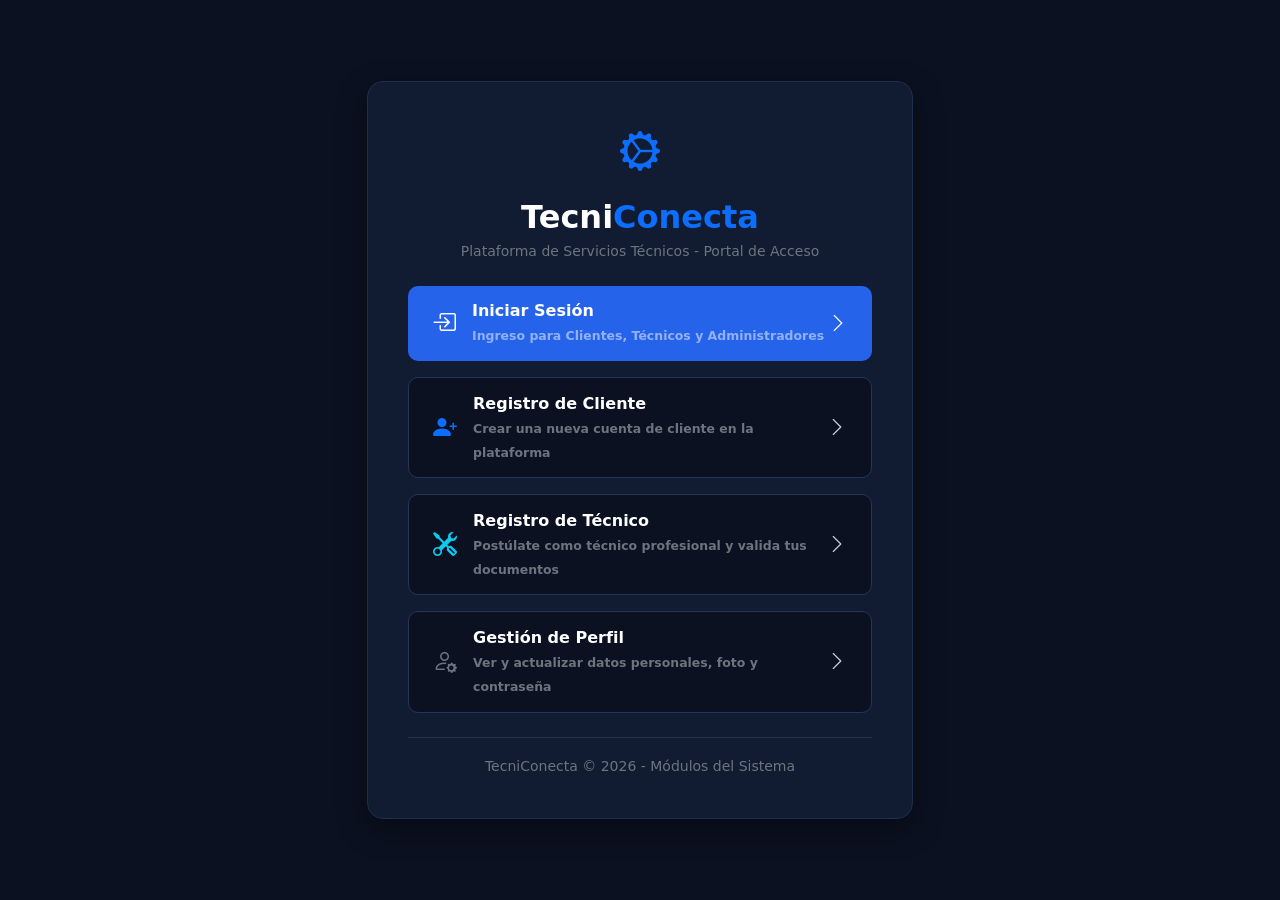
<file: vistas/index.html>
<!DOCTYPE html>
<html lang="es">
<head>
    <meta charset="UTF-8">
    <meta name="viewport" content="width=device-width, initial-scale=1.0">
    <title>TecniConecta - Servicios Técnicos Profesionales</title>
    <!-- Bootstrap 5 CSS -->
    <link href="https://cdn.jsdelivr.net/npm/bootstrap@5.3.0/dist/css/bootstrap.min.css" rel="stylesheet">
    <!-- Bootstrap Icons -->
    <link rel="stylesheet" href="https://cdn.jsdelivr.net/npm/bootstrap-icons@1.10.5/font/bootstrap-icons.css">
    <style>
        body {
            background-color: #0b1120;
            font-family: 'Segoe UI', system-ui, -apple-system, sans-serif;
            color: #f1f5f9;
            min-height: 100vh;
            display: flex;
            align-items: center;
            justify-content: center;
        }
        .hub-card {
            background-color: #111c33;
            border: 1px solid #1e2e4f;
            border-radius: 16px;
            padding: 2.5rem;
            max-width: 600px;
            width: 100%;
            box-shadow: 0 10px 30px rgba(0,0,0,0.4);
        }
        .btn-portal {
            background-color: #2563eb;
            color: #ffffff;
            border: none;
            padding: 0.85rem 1.5rem;
            border-radius: 10px;
            font-weight: 600;
            display: flex;
            align-items: center;
            justify-content: space-between;
            text-decoration: none;
            transition: all 0.2s ease;
        }
        .btn-portal:hover {
            background-color: #1d4ed8;
            color: #ffffff;
            transform: translateY(-2px);
            box-shadow: 0 6px 20px rgba(37,99,235,0.4);
        }
        .btn-portal-outline {
            background-color: #0b1120;
            color: #cbd5e1;
            border: 1px solid #24355a;
            padding: 0.85rem 1.5rem;
            border-radius: 10px;
            font-weight: 600;
            display: flex;
            align-items: center;
            justify-content: space-between;
            text-decoration: none;
            transition: all 0.2s ease;
        }
        .btn-portal-outline:hover {
            background-color: #17233f;
            color: #ffffff;
            border-color: #3b82f6;
            transform: translateY(-2px);
        }
    </style>
</head>
<body>

    <div class="container py-5">
        <div class="row justify-content-center">
            <div class="col-12 col-md-8 col-lg-6">
                <div class="hub-card text-center">
                    <div class="mb-3">
                        <i class="bi bi-gear-wide-connected fs-1 text-primary"></i>
                    </div>
                    <h2 class="fw-bold mb-1">
                        <span class="text-white">Tecni</span><span class="text-primary">Conecta</span>
                    </h2>
                    <p class="text-secondary small mb-4">Plataforma de Servicios Técnicos - Portal de Acceso</p>

                    <div class="d-flex flex-column gap-3 text-start mb-4">
                        <a href="login.html" class="btn-portal">
                            <div class="d-flex align-items-center gap-3">
                                <i class="bi bi-box-arrow-in-right fs-4 text-white"></i>
                                <div>
                                    <div class="fw-bold">Iniciar Sesión</div>
                                    <small class="text-white-50" style="font-size: 0.78rem;">Ingreso para Clientes, Técnicos y Administradores</small>
                                </div>
                            </div>
                            <i class="bi bi-chevron-right fs-5"></i>
                        </a>

                        <a href="cliente/register-client.html" class="btn-portal-outline">
                            <div class="d-flex align-items-center gap-3">
                                <i class="bi bi-person-plus-fill fs-4 text-primary"></i>
                                <div>
                                    <div class="fw-bold text-white">Registro de Cliente</div>
                                    <small class="text-secondary" style="font-size: 0.78rem;">Crear una nueva cuenta de cliente en la plataforma</small>
                                </div>
                            </div>
                            <i class="bi bi-chevron-right fs-5"></i>
                        </a>

                        <a href="tecnico/register-technician.html" class="btn-portal-outline">
                            <div class="d-flex align-items-center gap-3">
                                <i class="bi bi-tools fs-4 text-info"></i>
                                <div>
                                    <div class="fw-bold text-white">Registro de Técnico</div>
                                    <small class="text-secondary" style="font-size: 0.78rem;">Postúlate como técnico profesional y valida tus documentos</small>
                                </div>
                            </div>
                            <i class="bi bi-chevron-right fs-5"></i>
                        </a>

                        <a href="cliente/profile-client.html" class="btn-portal-outline">
                            <div class="d-flex align-items-center gap-3">
                                <i class="bi bi-person-gear fs-4 text-secondary"></i>
                                <div>
                                    <div class="fw-bold text-white">Gestión de Perfil</div>
                                    <small class="text-secondary" style="font-size: 0.78rem;">Ver y actualizar datos personales, foto y contraseña</small>
                                </div>
                            </div>
                            <i class="bi bi-chevron-right fs-5"></i>
                        </a>
                    </div>

                    <div class="border-top border-secondary border-opacity-25 pt-3">
                        <small class="text-secondary">TecniConecta &copy; 2026 - Módulos del Sistema</small>
                    </div>
                </div>
            </div>
        </div>
    </div>

</body>
</html>
</file>
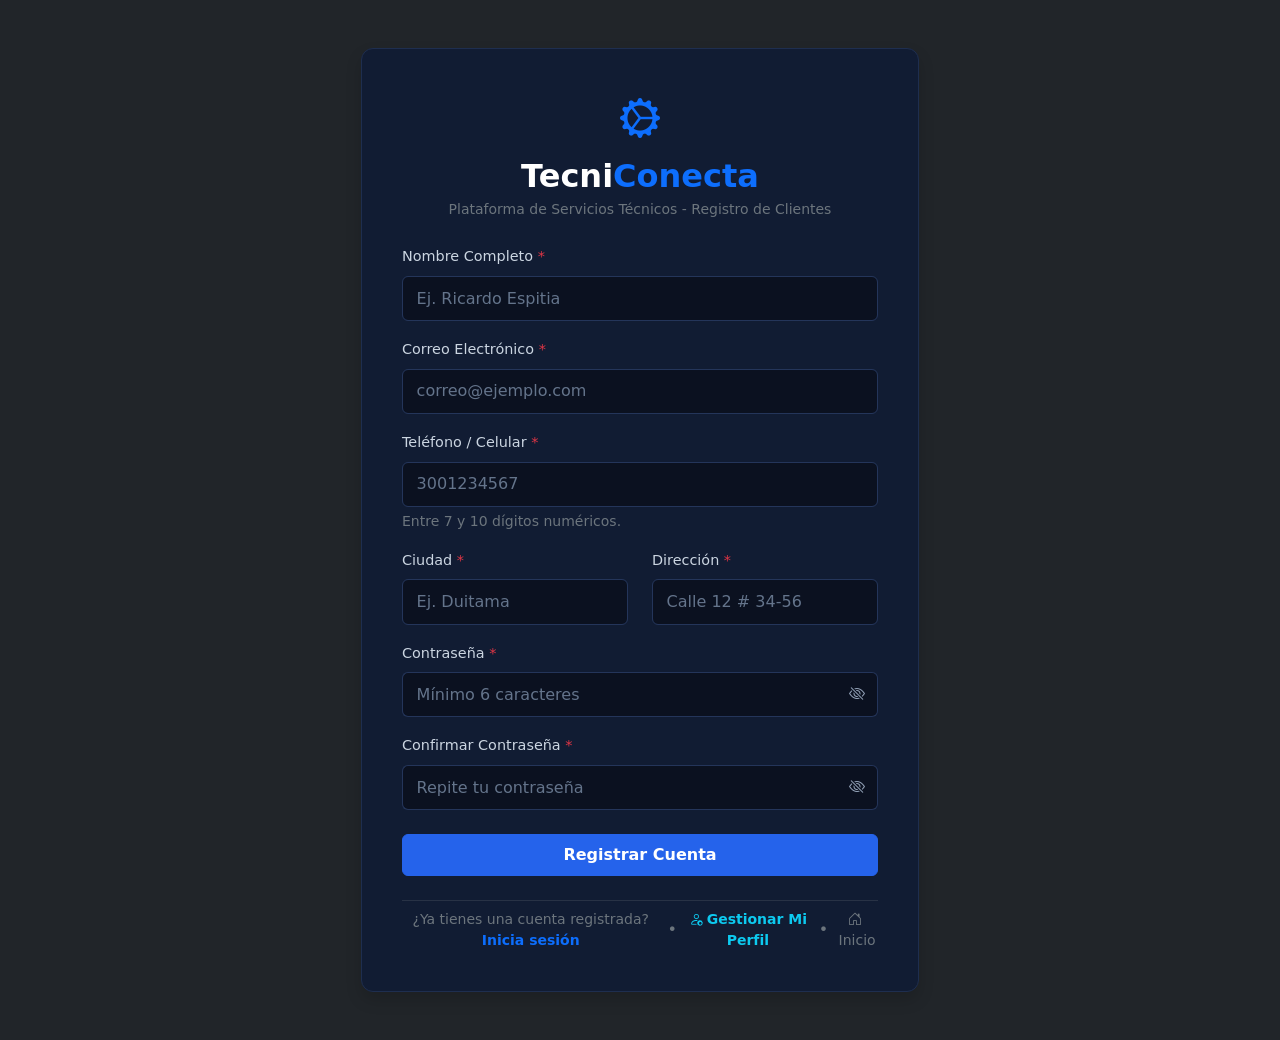
<file: vistas/cliente/register-client.html>
<!DOCTYPE html>
<html lang="es">
<head>
    <meta charset="UTF-8">
    <meta name="viewport" content="width=device-width, initial-scale=1.0">
    <title>Registro de Cliente - TecniConecta</title>
    <link href="https://cdn.jsdelivr.net/npm/bootstrap@5.3.0/dist/css/bootstrap.min.css" rel="stylesheet">
    <link rel="stylesheet" href="https://cdn.jsdelivr.net/npm/bootstrap-icons@1.10.5/font/bootstrap-icons.css">
    <link rel="stylesheet" href="../../assets/css/cliente/register-client.css">
</head>
<body class="bg-dark text-light">

    <div class="container d-flex align-items-center justify-content-center min-vh-100 py-5">
        <div class="col-12 col-md-9 col-lg-7 col-xl-6">
            
            <div class="card card-tecni p-3 p-sm-4 shadow">
                <div class="card-body">
                    
                    <div class="text-center mb-4">
                        <div class="logo-box mb-2">
                            <i class="bi bi-gear-wide-connected fs-1 text-primary"></i>
                        </div>
                        <h2 class="fw-bold mb-1">
                            <a href="../index.html" class="text-decoration-none">
                                <span class="text-white">Tecni</span><span class="text-primary">Conecta</span>
                            </a>
                        </h2>
                        <p class="text-secondary small">Plataforma de Servicios Técnicos - Registro de Clientes</p>
                    </div>
                    
                    <div id="alertContainer"></div>

                    <form id="formRegister" novalidate>
                        
                        <div class="mb-3">
                            <label for="nombre" class="form-label form-label-tecni">Nombre Completo <span class="text-danger">*</span></label>
                            <input type="text" class="form-control form-control-tecni" id="nombre" placeholder="Ej. Ricardo Espitia" required>
                        </div>
                        
                        <div class="mb-3">
                            <label for="correo" class="form-label form-label-tecni">Correo Electrónico <span class="text-danger">*</span></label>
                            <input type="email" class="form-control form-control-tecni" id="correo" placeholder="correo@ejemplo.com" required>
                        </div>
                        
                        <div class="mb-3">
                            <label for="telefono" class="form-label form-label-tecni">Teléfono / Celular <span class="text-danger">*</span></label>
                            <input type="tel" class="form-control form-control-tecni" id="telefono" placeholder="3001234567" required>
                            <div class="form-text text-secondary">Entre 7 y 10 dígitos numéricos.</div>
                        </div>
                        
                        <div class="row">
                            <div class="col-md-6 mb-3">
                                <label for="ciudad" class="form-label form-label-tecni">Ciudad <span class="text-danger">*</span></label>
                                <input type="text" class="form-control form-control-tecni" id="ciudad" placeholder="Ej. Duitama" required>
                            </div>
                            <div class="col-md-6 mb-3">
                                <label for="direccion" class="form-label form-label-tecni">Dirección <span class="text-danger">*</span></label>
                                <input type="text" class="form-control form-control-tecni" id="direccion" placeholder="Calle 12 # 34-56" required>
                            </div>
                        </div>
                        
                        <div class="mb-3">
                            <label for="password" class="form-label form-label-tecni">Contraseña <span class="text-danger">*</span></label>
                            <div class="input-group">
                                <input type="password" class="form-control form-control-tecni border-end-0" id="password" placeholder="Mínimo 6 caracteres" required>
                                <button class="btn btn-eye border-start-0" type="button" id="togglePassword">
                                    <i class="bi bi-eye-slash" id="iconPassword"></i>
                                </button>
                            </div>
                        </div>

                        <div class="mb-4">
                            <label for="confirmPassword" class="form-label form-label-tecni">Confirmar Contraseña <span class="text-danger">*</span></label>
                            <div class="input-group">
                                <input type="password" class="form-control form-control-tecni border-end-0" id="confirmPassword" placeholder="Repite tu contraseña" required>
                                <button class="btn btn-eye border-start-0" type="button" id="toggleConfirmPassword">
                                    <i class="bi bi-eye-slash" id="iconConfirmPassword"></i>
                                </button>
                            </div>
                        </div>
                        
                        <button type="submit" id="btnSubmit" class="btn btn-tecni w-100 py-2 fw-semibold">
                            <span id="btnText">Registrar Cuenta</span>
                            <span id="btnSpinner" class="spinner-border spinner-border-sm ms-2 d-none" role="status"></span>
                        </button>
                    </form>
                    
                    <div class="text-center mt-4 pt-2 border-top border-secondary border-opacity-25 d-flex flex-column flex-sm-row justify-content-center align-items-center gap-2">
                        <small class="text-secondary">¿Ya tienes una cuenta registrada? <a href="../login.html" class="text-primary text-decoration-none fw-semibold">Inicia sesión</a></small>
                        <span class="text-secondary d-none d-sm-inline">•</span>
                        <small><a href="profile-client.html" class="text-info text-decoration-none fw-semibold"><i class="bi bi-person-gear me-1"></i>Gestionar Mi Perfil</a></small>
                        <span class="text-secondary d-none d-sm-inline">•</span>
                        <small><a href="../index.html" class="text-secondary text-decoration-none"><i class="bi bi-house-door me-1"></i>Inicio</a></small>
                    </div>

                </div>
            </div>

        </div>
    </div>

    <script src="https://cdn.jsdelivr.net/npm/bootstrap@5.3.0/dist/js/bootstrap.bundle.min.js"></script>
    <script src="../../assets/js/cliente/register-client.js"></script>
</body>
</html>
</file>
<file: assets/css/cliente/register-client.css>
body {
    background-color: #0b1120;
    font-family: 'Segoe UI', system-ui, -apple-system, sans-serif;
    color: #f1f5f9;
}

.card-tecni {
    background-color: #111c33;
    border: 1px solid #1e2e4f;
    border-radius: 12px;
}

.logo-box {
    display: inline-block;
}

.form-label-tecni {
    font-size: 0.9rem;
    font-weight: 500;
    color: #cbd5e1;
}

.form-control-tecni {
    background-color: #0b1120;
    border: 1px solid #24355a;
    color: #f8fafc;
    border-radius: 6px;
    padding: 0.6rem 0.85rem;
}

.form-control-tecni:focus {
    background-color: #0b1120;
    border-color: #3b82f6;
    color: #ffffff;
    box-shadow: 0 0 0 3px rgba(59, 130, 246, 0.25);
}

.form-control-tecni::placeholder {
    color: #64748b;
}

.btn-eye {
    background-color: #0b1120;
    border: 1px solid #24355a;
    color: #94a3b8;
    border-radius: 0 6px 6px 0;
}

.btn-eye:hover,
.btn-eye:focus {
    background-color: #17233f;
    border-color: #24355a;
    color: #ffffff;
    box-shadow: none;
}

.btn-tecni {
    background-color: #2563eb;
    border: 1px solid #2563eb;
    color: #ffffff;
    border-radius: 6px;
    transition: background-color 0.2s ease;
}

.btn-tecni:hover {
    background-color: #1d4ed8;
    border-color: #1d4ed8;
    color: #ffffff;
}

.btn-tecni:disabled {
    background-color: #1e3a8a;
    border-color: #1e3a8a;
    color: #94a3b8;
}
</file>
